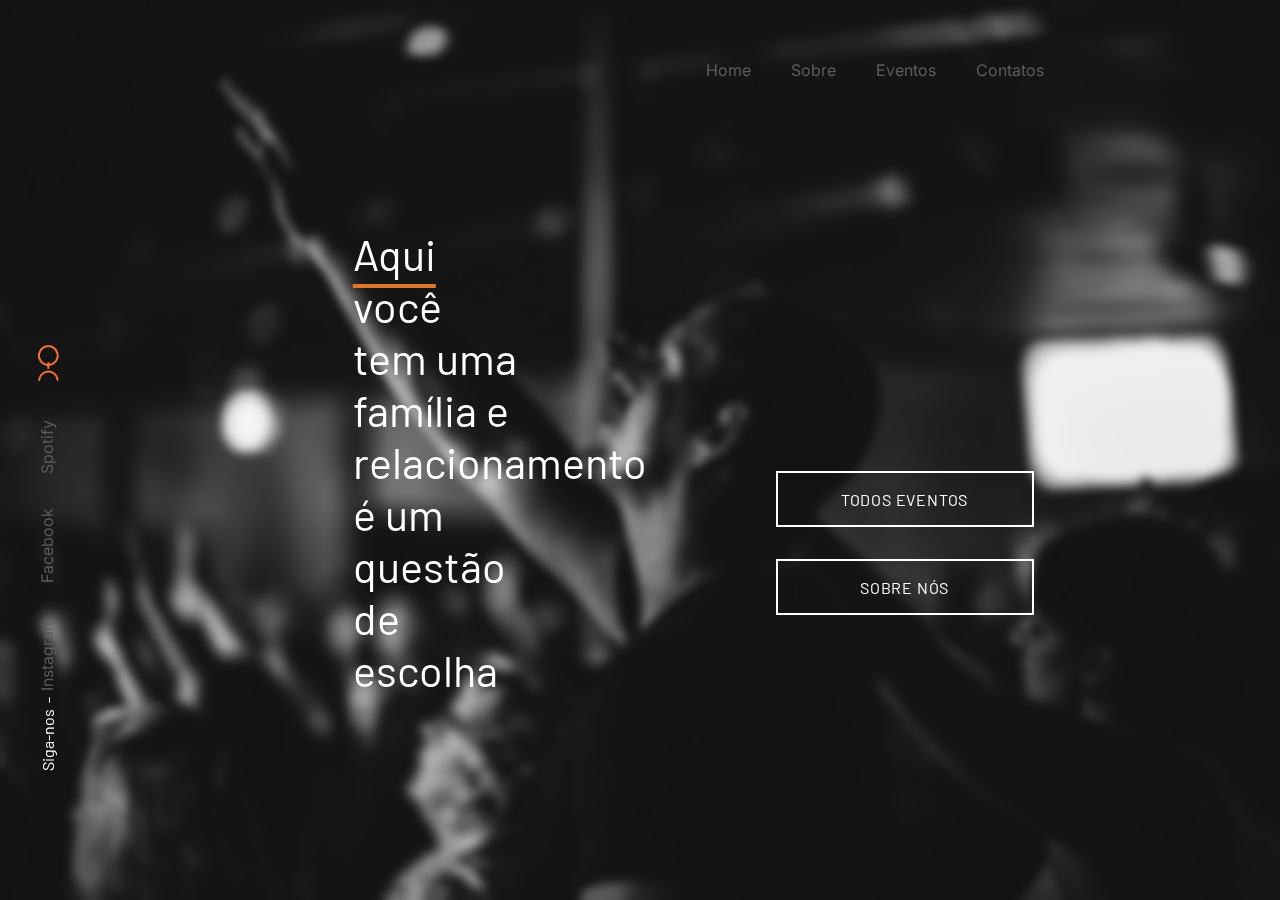
<file: index.html>
<!DOCTYPE html>
<html lang="en">
<head>
    <meta charset="UTF-8">
    <meta http-equiv="X-UA-Compatible" content="IE=edge">
    <meta name="viewport" content="width=device-width, initial-scale=1.0">
    <link rel="preconnect" href="https://fonts.googleapis.com">
    <link href='https://fonts.googleapis.com/css?family=Inter' rel='stylesheet'>
    <link rel="shortcut icon" href="./assets/logo.ico" type="image/x-icon">
    <link rel="stylesheet" href="./main.css">
    <title>Igreja IBV</title>
</head>
    <body>
        <div class="container-grid">
            <section class="nav-section-top">
                <nav>
                    <a href="./index.html">Home</a>
                    <a href="./pages/about/about.html">Sobre</a>
                    <a href="./pages/events/events.html">Eventos</a>
                    <a href="./about/about.html">Contatos</a>
                </nav>
            </section>
            <aside>
                <section class="nav-section-left">
                    <div class="group-description-nav-left">
                        <span class="follow-us">Siga-nos&nbsp;&nbsp;-&nbsp;&nbsp;</span>
                        <nav>
                            <a href="https://www.instagram.com/igrejaviver?utm_source=ig_web_button_share_sheet&igsh=ZDNlZDc0MzIxNw==" target="_blank" rel="noopener noreferrer">Instagram</a>
                            <a href="https://www.facebook.com/share/bNbPdwvX8J1mZVJ5/?mibextid=LQQJ4d" target="_blank" rel="noopener noreferrer">Facebook</a>
                            <!-- No Spotify for for now, maybe in feature -->
                            <a href="./about/about.html">Spotify</a>
                        </nav>
                        <picture>
                            <img src="./assets/logo.png" alt="Logo Igreja IBV">
                        </picture>
                    </div>
                </section>
            </aside> 
            <article class="article-left">
                <span class="underline-text">
                    Aqui
                </span>
                <span>
                    você tem uma família e relacionamento é um questão de escolha
                </span>
            </article>
            <article class="article-right">
                <button class="button-blur-action" onclick="onAllEventsClicked()">
                    <span>Todos eventos</span>
                </button>
                <button class="button-blur-action">
                    <span>Sobre nós</span>
                </button>
            </article>
        
        </div>
        <script>
            function onAllEventsClicked(){
                window.open(
                    'pages/allEvents/allEvents.html',
                    '_blank',
                )
            }
        </script>
    </body>
</html>
</file>
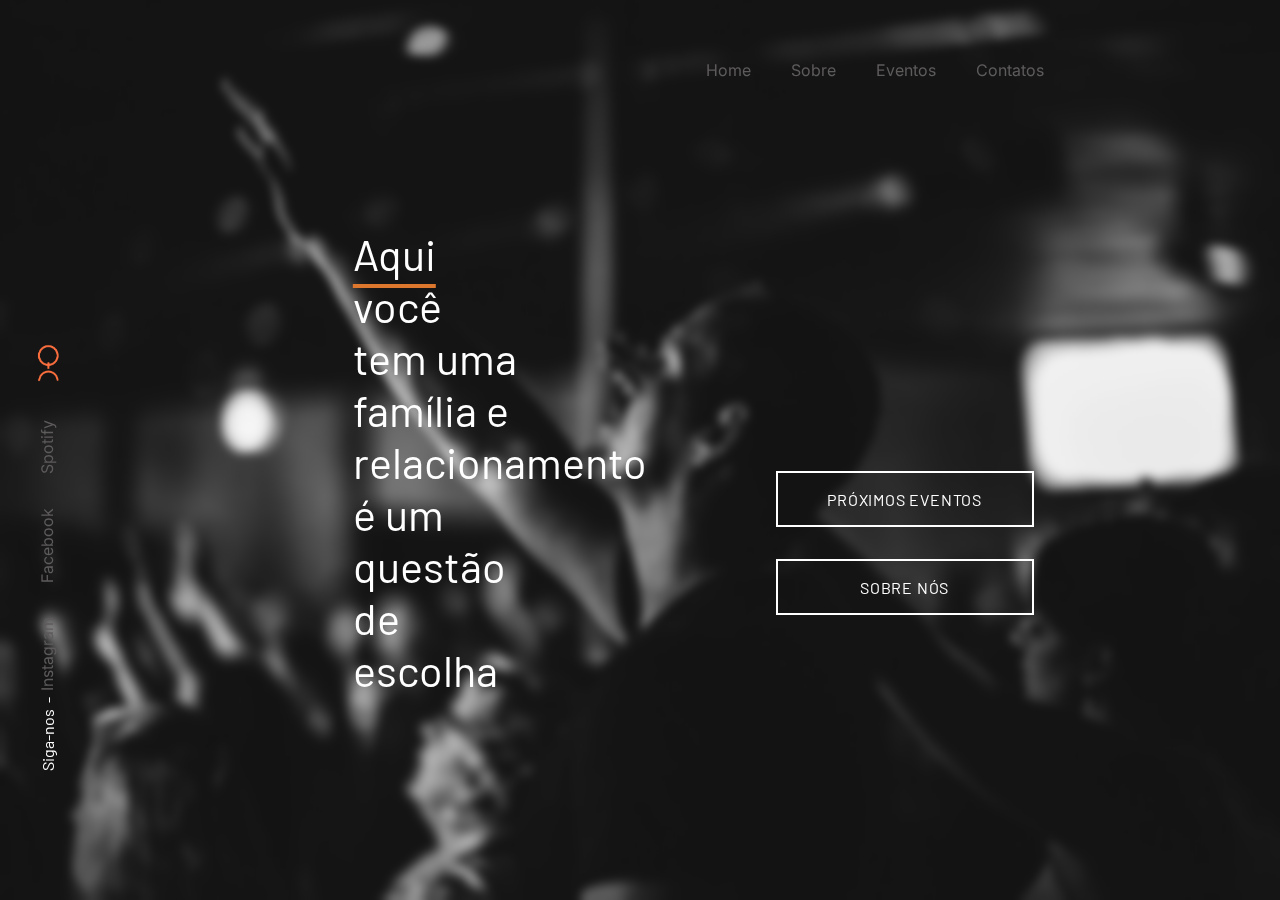
<file: main.html>
<!DOCTYPE html>
<html lang="en">
<head>
    <meta charset="UTF-8">
    <meta http-equiv="X-UA-Compatible" content="IE=edge">
    <meta name="viewport" content="width=device-width, initial-scale=1.0">
    <link rel="preconnect" href="https://fonts.googleapis.com">
    <link href='https://fonts.googleapis.com/css?family=Inter' rel='stylesheet'>
    <link rel="stylesheet" href="./main.css">
    <title>Igreja IB</title>
</head>
    <body>
        <div class="container-grid">
            <section class="nav-section-top">
                <nav>
                    <a href=".pages/about/about.html">Home</a>
                    <a href="./pages/about/about.html">Sobre</a>
                    <a href="./pages/events/events.html">Eventos</a>
                    <a href="./about/about.html">Contatos</a>
                </nav>
            </section>
            <aside>
                <section class="nav-section-left">
                    <div class="group-description-nav-left">
                        <span class="follow-us">Siga-nos&nbsp;&nbsp;-&nbsp;&nbsp;</span>
                        <nav>
                            <a href="./about/about.html">Instagram</a>
                            <a href="./about/about.html">Facebook</a>
                            <a href="./about/about.html">Spotify</a>
                        </nav>
                        <picture>
                            <img src="./assets/logo.png" alt="Logo Igreja IBV">
                        </picture>
                    </div>
                </section>
            </aside> 
            <article class="article-left">
                <span class="underline-text">
                    Aqui
                </span>
                <span>
                    você tem uma família e relacionamento é um questão de escolha
                </span>
            </article>
            <article class="article-right">
                <button class="button-blur-action">
                    <span>Próximos eventos</span>
                </button>
                <button class="button-blur-action">
                    <span>Sobre nós</span>
                </button>
            </article>
        
        </div>
    </body>
</html>
</file>
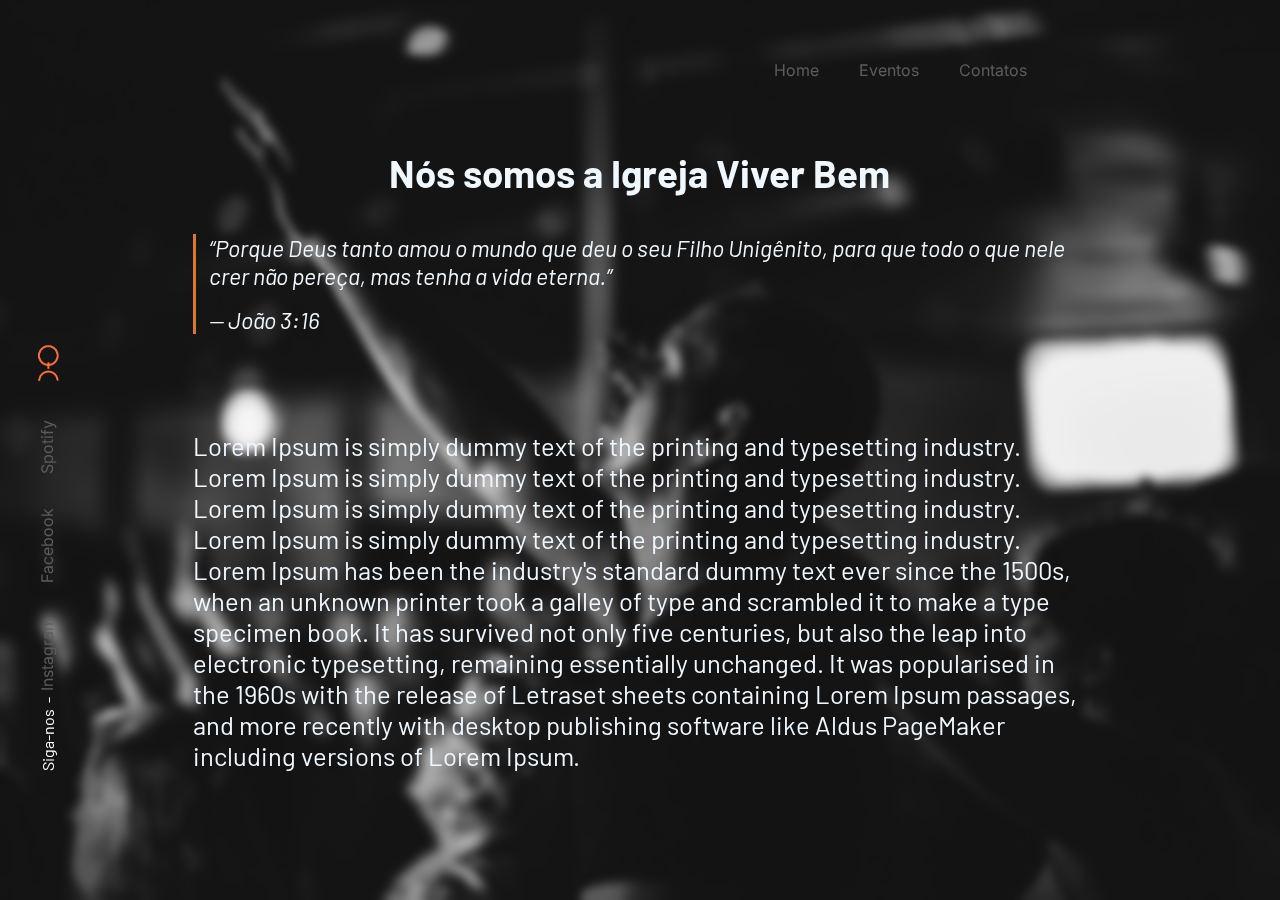
<file: pages/about/about.html>
<!DOCTYPE html>
<html lang="en">
<head>
    <meta charset="UTF-8">
    <meta http-equiv="X-UA-Compatible" content="IE=edge">
    <meta name="viewport" content="width=device-width, initial-scale=1.0">
    <link href='https://fonts.googleapis.com/css?family=Inter' rel='stylesheet'>
    <link rel="stylesheet" href="../../main.css">
    <title>About</title>
</head>
<body>
    <div class="about-pagecontainer-grid">
        <section class="nav-section-top">
            <nav>
                <a href="../../index.html">Home</a>
                <a href="../events/events.html">Eventos</a>
                <a href="./pages/about/about.html">Contatos</a>
            </nav>
        </section>
        <aside>
            <section class="nav-section-left">
                <div class="group-description-nav-left">
                    <span class="follow-us">Siga-nos&nbsp;&nbsp;-&nbsp;&nbsp;</span>
                    <nav>
                        <a href="./about/about.html">Instagram</a>
                        <a href="./about/about.html">Facebook</a>
                        <a href="./about/about.html">Spotify</a>
                    </nav>
                    <picture>
                        <img src="../../assets/logo.png" alt="Logo Igreja IBV">
                    </picture>
                </div>
            </section>
        </aside>
        <article class="about-container-grid">
            <section class="title-container">
                <h1>Nós somos a Igreja Viver Bem</h1>
            </section>
            <section class="versiculo">
                <div class="versiculo-container">
                    <span>
                        “Porque Deus tanto amou o mundo que deu o seu Filho Unigênito, para que todo o que nele crer não pereça, mas tenha a vida eterna.”
                    </span>
                    <span>
                        — João 3:16
                    </span>
                </div>
            </section>
            <section class="content-about-ibv">
                <span>
                    Lorem Ipsum is simply dummy text of the printing and typesetting industry. Lorem Ipsum is simply dummy text of the printing and typesetting industry. Lorem Ipsum is simply dummy text of the printing and typesetting industry. Lorem Ipsum is simply dummy text of the printing and typesetting industry. Lorem Ipsum has been the industry's standard dummy text ever since the 1500s, when an unknown printer took a galley of type and scrambled it to make a type specimen book. It has survived not only five centuries, but also the leap into electronic typesetting, remaining essentially unchanged. It was popularised in the 1960s with the release of Letraset sheets containing Lorem Ipsum passages, and more recently with desktop publishing software like Aldus PageMaker including versions of Lorem Ipsum.
                </span>
            </section>
        </article>
    </div>
</body>
</html>
</file>
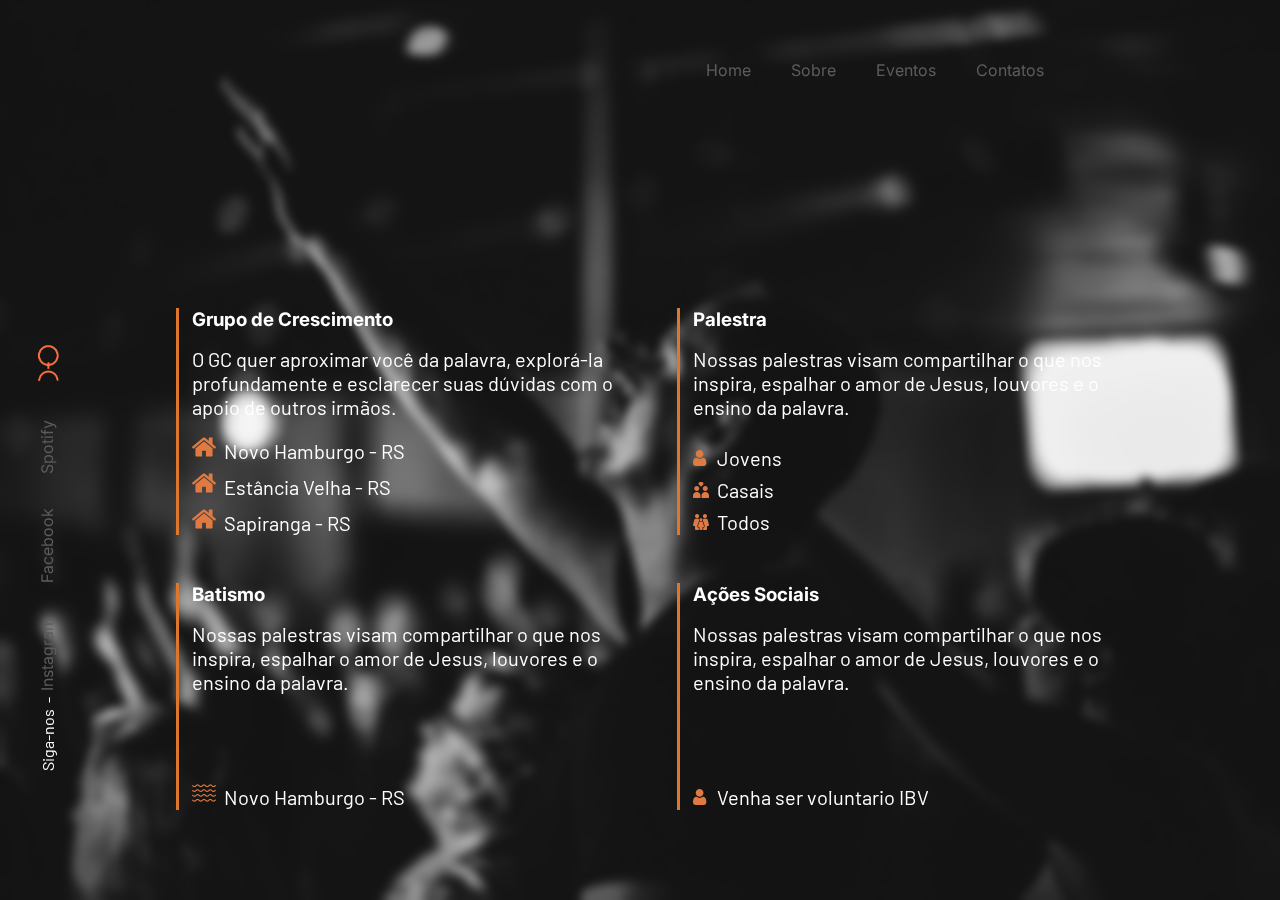
<file: pages/allEvents/allEvents.html>
<!DOCTYPE html>
<html lang="en">

<head>
    <meta charset="UTF-8">
    <meta name="viewport" content="width=device-width, initial-scale=1.0">
    <link rel="shortcut icon" href="../../assets/logo.ico" type="image/x-icon">
    <link href='https://fonts.googleapis.com/css?family=Inter' rel='stylesheet'>
    <link rel="stylesheet" href="../../main.css">
    <title>Todos os Eventos</title>
</head>

<body>
    <div class="all-events-container-grid">
        <section class="nav-section-top">
            <nav>
                <a href="../../index.html">Home</a>
                <a href="../about/about.html">Sobre</a>
                <a href="../events/events.html">Eventos</a>
                <a href="../about/about.html">Contatos</a>
            </nav>
        </section>
        <aside>
            <section class="nav-section-left">
                <div class="group-description-nav-left">
                    <span class="follow-us">Siga-nos&nbsp;&nbsp;-&nbsp;&nbsp;</span>
                    <nav>
                        <a href="https://www.instagram.com/igrejaviver?utm_source=ig_web_button_share_sheet&igsh=ZDNlZDc0MzIxNw=="
                            target="_blank" rel="noopener noreferrer">Instagram</a>
                        <a href="https://www.facebook.com/share/bNbPdwvX8J1mZVJ5/?mibextid=LQQJ4d" target="_blank"
                            rel="noopener noreferrer">Facebook</a>
                        <!-- No Spotify for for now, maybe in feature -->
                        <a href="./about/about.html">Spotify</a>
                    </nav>
                    <picture>
                        <img src="../../assets/logo.png" alt="Logo Igreja IBV">
                    </picture>
                </div>
            </section>
        </aside>
        <div class="events-container-area">
            <div class="event-gc event-border">
                <div class="event-content">
                    <div>
                        <h3>Grupo de Crescimento</h3>
                        <span>
                            O GC quer aproximar você da palavra, explorá-la profundamente e esclarecer suas dúvidas com
                            o apoio de outros irmãos.
                        </span>
                    </div>
                    <div class="event-locations">
                        <div>
                            <img src="../../assets/home24.webp" alt="home-icons" sizes="" srcset="">
                            <span>Novo Hamburgo - RS</span>
                        </div>
                        <div>
                            <img src="../../assets/home24.webp" alt="home-icons" sizes="" srcset="">
                            <span>Estância Velha - RS</span>
                        </div>
                        <div>
                            <img src="../../assets/home24.webp" alt="home-icons" sizes="" srcset="">
                            <span>Sapiranga - RS</span>
                        </div>
                    </div>
                </div>
            </div>
            <div class="event-palestra event-border">
                <div class="event-content">
                    <div>
                        <h3>Palestra</h3>
                        <span>
                            Nossas palestras visam compartilhar o que nos inspira, espalhar o amor de Jesus, louvores e
                            o ensino da palavra.
                        </span>
                    </div>
                    <div class="event-locations">
                        <div>
                            <img src="../../assets/user16.webp" alt="home-icons" sizes="" srcset="">
                            <span>Jovens</span>
                        </div>
                        <div>
                            <img src="../../assets/couple16.webp" alt="home-icons" sizes="" srcset="">
                            <span>Casais</span>
                        </div>
                        <div>
                            <img src="../../assets/family16.webp" alt="home-icons" sizes="" srcset="">
                            <span>Todos</span>
                        </div>
                    </div>
                </div>
            </div>
            <div class="event-bastismo event-border">
                <div class="event-content">
                    <div>
                        <h3>Batismo</h3>
                        <span>
                            Nossas palestras visam compartilhar o que nos inspira, espalhar o amor de Jesus, louvores e
                            o ensino da palavra.
                        </span>
                    </div>
                    <div class="event-locations">
                        <div>
                            <img src="../../assets/water-waves24.webp" alt="home-icons" sizes="" srcset="">
                            <span>Novo Hamburgo - RS</span>
                        </div>
                    </div>
                </div>
            </div>
            <div class="event-acoes-sociais event-border">
                <div class="event-content">
                    <div>
                        <h3>Ações Sociais</h3>
                        <span>
                            Nossas palestras visam compartilhar o que nos inspira, espalhar o amor de Jesus, louvores e
                            o ensino da palavra.
                        </span>
                    </div>
                    <div class="event-locations">
                        <div class="event-location-each">
                            <img src="../../assets/user16.webp" alt="home-icons" sizes="" srcset="">
                            <span>Venha ser voluntario IBV</span>
                        </div>
                    </div>
                </div>
            </div>
            <div class="event-culto-amigo event-border">
                <div class="event-content">
                    <div>
                        <h3>Culto do Amigo</h3>
                        <span>
                            Culto do amigo,é um momento de união, onde reafirmamos a importancia de cuidarmos um dos outros. Venha participar conosco desse momento!
                        </span>
                    </div>
                    <div class="event-locations">
                        <div class="event-location-each">
                            <img src="../../assets/user16.webp" alt="home-icons" sizes="" srcset="">
                            <span>Convide um amigo</span>
                        </div>
                        <div class="event-location-each">
                            <img src="../../assets/pin16.webp" alt="home-icons" sizes="" srcset="">
                            <span>Novo Hamburgo - RS</span>
                        </div>
                    </div>
                </div>
            </div>
            <div class="event-santa-ceia event-border">
                <div class="event-content">
                    <div>
                        <h3>Santa Ceia</h3>
                        <span>
                            Essa é uma noite muito especial e importante. Não negocie essa noite, venha buscar o Senhor em família!
                        </span>
                    </div>
                    <div class="event-locations">
                        <div class="event-location-each">
                            <img src="../../assets/wine-glass16.webp" alt="home-icons" sizes="" srcset="">
                            <span>Ceia</span>
                        </div>
                        <div class="event-location-each">
                            <img src="../../assets/pin16.webp" alt="home-icons" sizes="" srcset="">
                            <span>Novo Hamburgo - RS</span>
                        </div>
                    </div>
                </div>
            </div>
            <div class="event-culto-mulheres event-border">
                <div class="event-content">
                    <div>
                        <h3>Culto das mulheres</h3>
                        <span>
                            Um momento especial dedicado às mulheres, onde a fé encontra a amizade. Nosso culto feminino é um espaço seguro para compartilhar experiências, buscar sabedoria e fortalecer laços.
                        </span>
                    </div>
                    <div class="event-locations">
                        <div class="event-location-each">
                            <img src="../../assets/pin16.webp" alt="home-icons" sizes="" srcset="">
                            <span>Novo Hamburgo - RS</span>
                        </div>
                    </div>
                </div>
            </div>
            <div class="event-encontro-teen event-border">
                <div class="event-content">
                    <div>
                        <h3>Encontro Teen!</h3>
                        <span>
                            Nos sábados, a gente faz de tudo um pouco. A gente brinca, se diverte, chora, sorri e fala de Jesus. Hoje você eta convidado!
                        </span>
                    </div>
                    <div class="event-locations">
                        <div class="event-location-each">
                            <img src="../../assets/user16.webp" alt="home-icons" sizes="" srcset="">
                            <span>Todos</span>
                        </div>
                        <div class="event-location-each">
                            <img src="../../assets/pin16.webp" alt="home-icons" sizes="" srcset="">
                            <span>Novo Hamburgo - RS</span>
                        </div>
                    </div>
                </div>
            </div>
        </div>    
    </div>
</body>

</html>
</file>
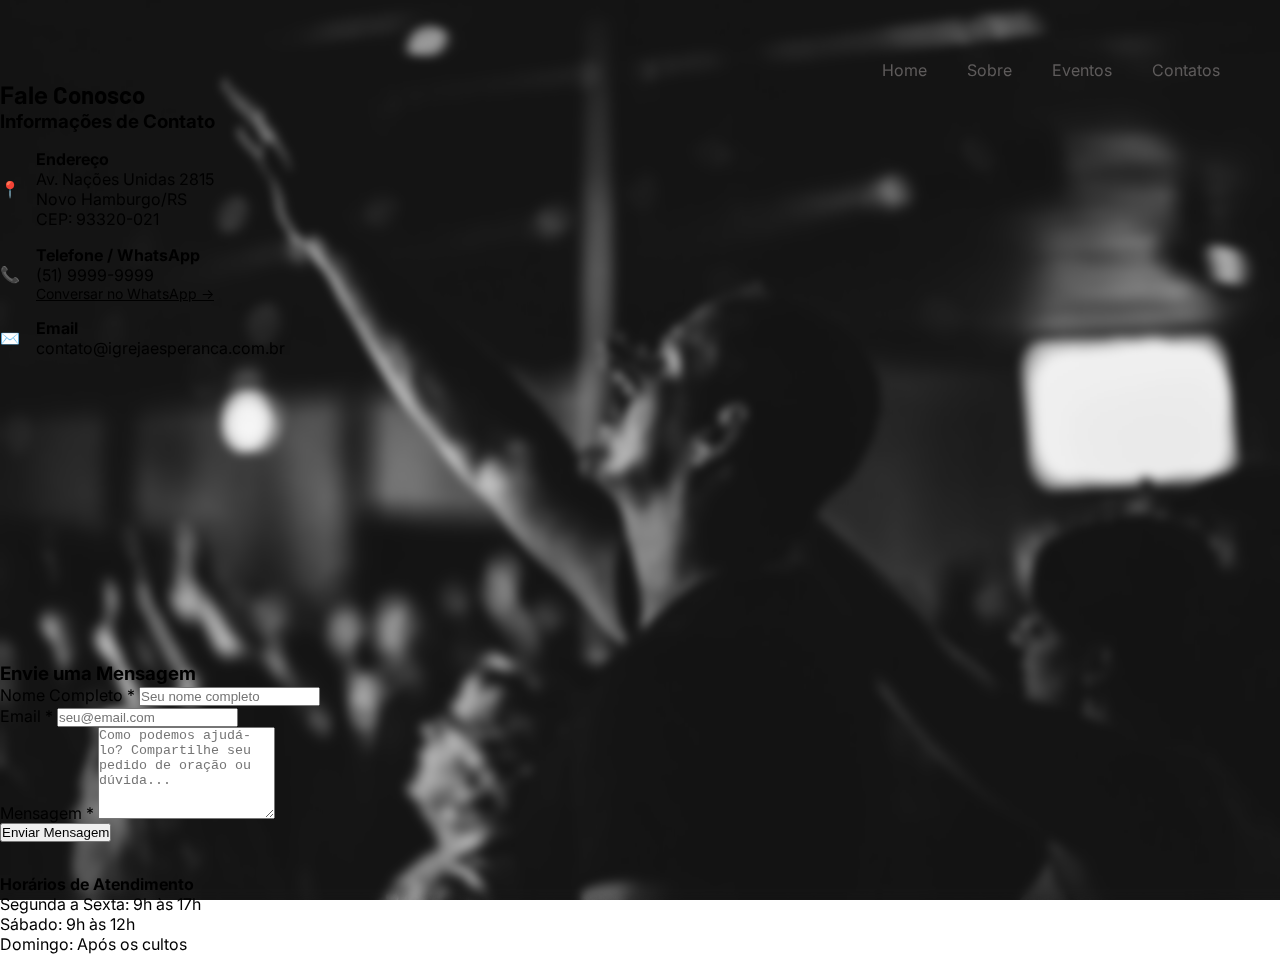
<file: pages/contact/contact.html>
<html>
    <head>
        <meta name="viewport" content="width=device-width, initial-scale=1.0">
        <link rel="shortcut icon" href="../../assets/logo.ico" type="image/x-icon">
        <link href='https://fonts.googleapis.com/css?family=Inter' rel='stylesheet'>
        <link rel="stylesheet" href="../../main.css">
    </head>
    <body>
         <section class="nav-section-top">
            <nav style="justify-content:flex-end">
                <a href="../../index.html">Home</a>
                <a href="../about/about.html">Sobre</a>
                <a href="../events/events.html">Eventos</a>
                <a href="../contact/contact.html">Contatos</a>
            </nav>
        </section>
        <section id="contato">
            <div class="container">
                <div class="text-center">
                    <h2 class="section-title">Fale <span>Conosco</span></h2>
                    <div class="divider"></div>
                </div>

                <div class="grid grid-cols-2">
                    <div style="display: flex; gap: 1rem; flex-direction: column;">
                        <h3>Informações de Contato</h3>

                        <div class="card">
                            <div style="display: flex; gap: 1rem; align-items: center;">
                                <div class="card-icon">📍</div>
                                <div>
                                    <h4 class="font-semibold">Endereço</h4>
                                    <p>Av. Nações Unidas 2815<br />Novo Hamburgo/RS<br />CEP: 93320-021</p>
                                </div>
                            </div>
                        </div>

                        <div class="card">
                            <div style="display: flex; gap: 1rem; align-items: center;">
                                <div class="card-icon">📞</div>
                                <div>
                                    <h4 class="font-semibold">Telefone / WhatsApp</h4>
                                    <p>(51) 9999-9999</p>
                                    <a href="https://wa.me/5511999999999" target="_blank"
                                        style="color: var(--church-primary); font-size: 0.875rem;">Conversar no WhatsApp
                                        →</a>
                                </div>
                            </div>
                        </div>

                        <div class="card">
                            <div style="display: flex; gap: 1rem; align-items: center;">
                                <div class="card-icon">✉️</div>
                                <div>
                                    <h4 class="font-semibold">Email</h4>
                                    <p>contato@igrejaesperanca.com.br</p>
                                </div>
                            </div>
                        </div>

                        <div class="map-placeholder"
                            style="margin-top: 2rem; height: 16rem; display: flex; align-items: center; justify-content: center;">
                            <iframe
                                src="https://www.google.com/maps/embed?pb=!1m18!1m12!1m3!1d3465.9257609906845!2d-51.136430024623124!3d-29.69293197510256!2m3!1f0!2f0!3f0!3m2!1i1024!2i768!4f13.1!3m3!1m2!1s0x9519432795ce3473%3A0x72f460b9f6388eea!2sIgreja%20B%C3%ADblica%20Viver!5e0!3m2!1sen!2sbr!4v1750548503662!5m2!1sen!2sbr"
                                width="630"
                                height="220"
                                style="border:0;"
                                allowfullscreen=""
                                loading="lazy"
                                referrerpolicy="no-referrer-when-downgrade"
                            >
                            </iframe>
                        </div>
                    </div>

                    <div class="envie-sua-mensagem">
                        <h3>Envie uma Mensagem</h3>

                        <form>
                            <div class="form-group">
                                <label for="name">Nome Completo *</label>
                                <input type="text" id="name" name="name" placeholder="Seu nome completo" required />
                            </div>

                            <div class="form-group">
                                <label for="email">Email *</label>
                                <input type="email" id="email" name="email" placeholder="seu@email.com" required />
                            </div>

                            <div class="form-group">
                                <label for="message">Mensagem *</label>
                                <textarea id="message" name="message" rows="6"
                                    placeholder="Como podemos ajudá-lo? Compartilhe seu pedido de oração ou dúvida..."
                                    required></textarea>
                            </div>

                            <button type="submit">Enviar Mensagem</button>
                        </form>

                        <div class="hours-box" style="margin-top: 2rem;">
                            <h4 class="text-church mb-2">Horários de Atendimento</h4>
                            <div class="text-sm">
                                <p>Segunda a Sexta: 9h às 17h</p>
                                <p>Sábado: 9h às 12h</p>
                                <p>Domingo: Após os cultos</p>
                            </div>
                        </div>
                    </div>
                </div>

            </div>
        </section>
    </body>
</html>
</file>
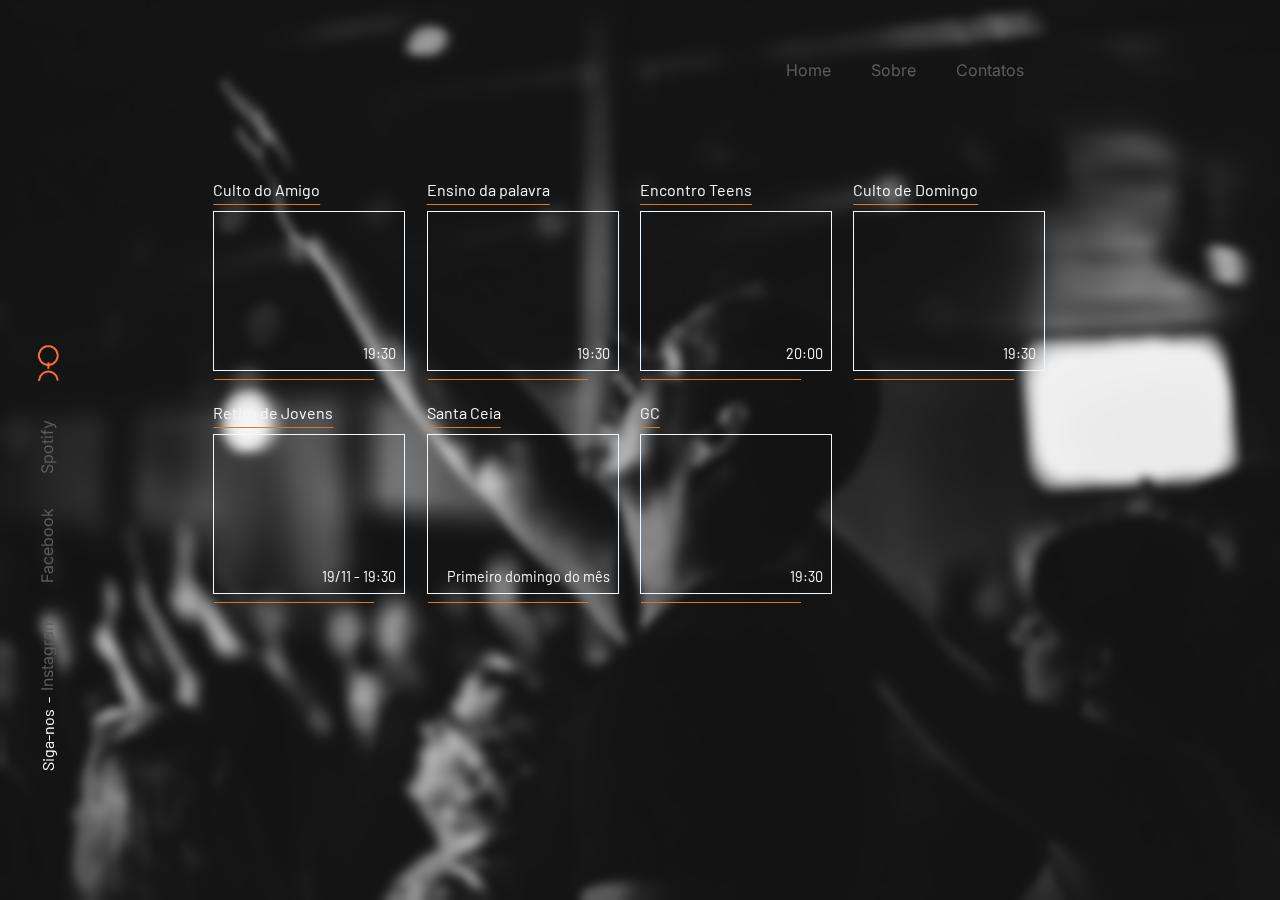
<file: pages/events/events.html>
<!DOCTYPE html>
<html lang="en">
    <head>
        <meta charset="UTF-8">
        <meta http-equiv="X-UA-Compatible" content="IE=edge">
        <meta name="viewport" content="width=device-width, initial-scale=1.0">
        <link href='https://fonts.googleapis.com/css?family=Inter' rel='stylesheet'>
        <link rel="stylesheet" href="../../main.css">
        <title>Events</title>
    </head>
    <body>
        <div class="events-pagecontainer-grid">
            <section class="nav-section-top">
                <nav>
                    <a href="../../index.html">Home</a>
                    <a href="../about/about.html">Sobre</a>
                    <a href="./about/about.html">Contatos</a>
                </nav>
            </section>
            <aside>
                <section class="nav-section-left">
                    <div class="group-description-nav-left">
                        <span class="follow-us">Siga-nos&nbsp;&nbsp;-&nbsp;&nbsp;</span>
                        <nav>
                            <a href="./about/about.html">Instagram</a>
                            <a href="./about/about.html">Facebook</a>
                            <a href="./about/about.html">Spotify</a>
                        </nav>
                        <picture>
                            <img src="../../assets/logo.png" alt="Logo Igreja IBV">
                        </picture>
                    </div>
                </section>
            </aside>
            <section class="events-container-grid">
                <article class="culto-do-amigo-event">
                    <div class="event">
                        <span>Culto do Amigo</span>
                        <div class="square-hour-area">
                            <span class="event-hour">
                                19:30
                            </span>
                        </div>
                    </div>
                </article>
                <article class="ensino-da-palavra-event">
                    <div class="event">
                        <span>Ensino da palavra</span>
                        <div class="square-hour-area">
                            <span class="event-hour">
                                19:30
                            </span>
                        </div>
                    </div>
                </article>
                <article class="culto-dos-jovens-event">
                    <div class="event">
                        <span>Encontro Teens</span>
                        <div class="square-hour-area">
                            <span class="event-hour">
                                20:00
                            </span>
                        </div>
                    </div>
                </article>
                <article class="culto-do-domingo-event">
                    <div class="event">
                        <span>Culto de Domingo</span>
                        <div class="square-hour-area">
                            <span class="event-hour">
                                19:30
                            </span>
                        </div>
                    </div>
                </article>
                <article class="santa-ceia-event">
                    <div class="event">
                        <span>Santa Ceia</span>
                        <div class="square-hour-area">
                            <span class="event-hour">
                                Primeiro domingo do mês
                            </span>
                        </div>
                    </div>
                </article>
                <article class="retiro-de-jovens-event">
                    <div class="event">
                        <span>Retiro de Jovens</span>
                        <div class="square-hour-area">
                            <span class="event-hour">
                                19/11 - 19:30
                            </span>
                        </div>
                    </div>
                </article>
                <article class="gc-event">
                    <div class="event">
                        <span>GC</span>
                        <div class="square-hour-area">
                            <span class="event-hour">
                                19:30
                            </span>
                        </div>
                    </div>
                </article>
            </section>
        </div>
    </body>
</html>
</file>
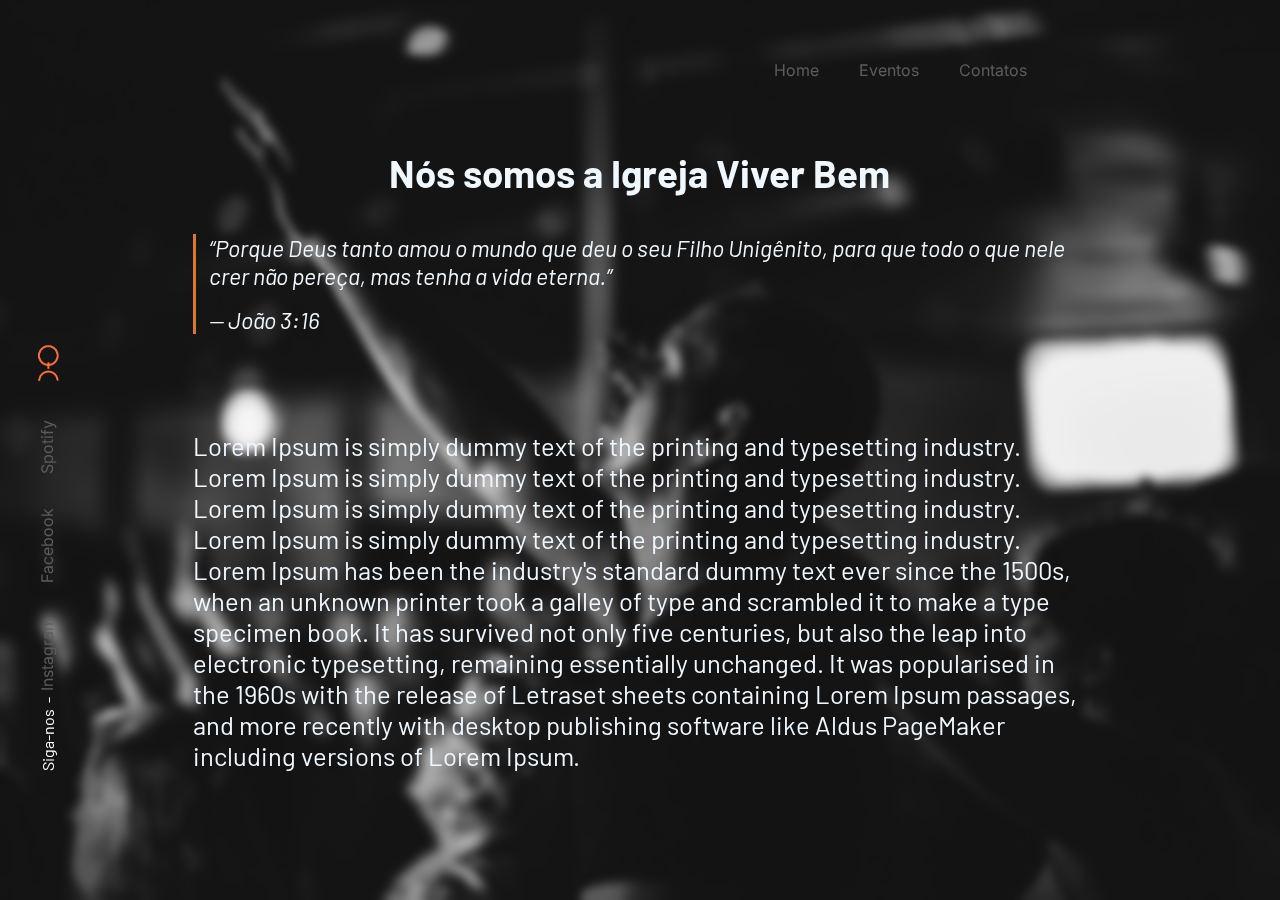
<file: public/pages/about/about.html>
<!DOCTYPE html>
<html lang="en">
<head>
    <meta charset="UTF-8">
    <meta http-equiv="X-UA-Compatible" content="IE=edge">
    <meta name="viewport" content="width=device-width, initial-scale=1.0">
    <link href='https://fonts.googleapis.com/css?family=Inter' rel='stylesheet'>
    <link rel="stylesheet" href="../../main.css">
    <title>About</title>
</head>
<body>
    <div class="about-pagecontainer-grid">
        <section class="nav-section-top">
            <nav>
                <a href="../../../index.html">Home</a>
                <a href="../events/events.html">Eventos</a>
                <a href="./pages/about/about.html">Contatos</a>
            </nav>
        </section>
        <aside>
            <section class="nav-section-left">
                <div class="group-description-nav-left">
                    <span class="follow-us">Siga-nos&nbsp;&nbsp;-&nbsp;&nbsp;</span>
                    <nav>
                        <a href="./about/about.html">Instagram</a>
                        <a href="./about/about.html">Facebook</a>
                        <a href="./about/about.html">Spotify</a>
                    </nav>
                    <picture>
                        <img src="../../assets/logo.png" alt="Logo Igreja IBV">
                    </picture>
                </div>
            </section>
        </aside>
        <article class="about-container-grid">
            <section class="title-container">
                <h1>Nós somos a Igreja Viver Bem</h1>
            </section>
            <section class="versiculo">
                <div class="versiculo-container">
                    <span>
                        “Porque Deus tanto amou o mundo que deu o seu Filho Unigênito, para que todo o que nele crer não pereça, mas tenha a vida eterna.”
                    </span>
                    <span>
                        — João 3:16
                    </span>
                </div>
            </section>
            <section class="content-about-ibv">
                <span>
                    Lorem Ipsum is simply dummy text of the printing and typesetting industry. Lorem Ipsum is simply dummy text of the printing and typesetting industry. Lorem Ipsum is simply dummy text of the printing and typesetting industry. Lorem Ipsum is simply dummy text of the printing and typesetting industry. Lorem Ipsum has been the industry's standard dummy text ever since the 1500s, when an unknown printer took a galley of type and scrambled it to make a type specimen book. It has survived not only five centuries, but also the leap into electronic typesetting, remaining essentially unchanged. It was popularised in the 1960s with the release of Letraset sheets containing Lorem Ipsum passages, and more recently with desktop publishing software like Aldus PageMaker including versions of Lorem Ipsum.
                </span>
            </section>
        </article>
    </div>
</body>
</html>
</file>
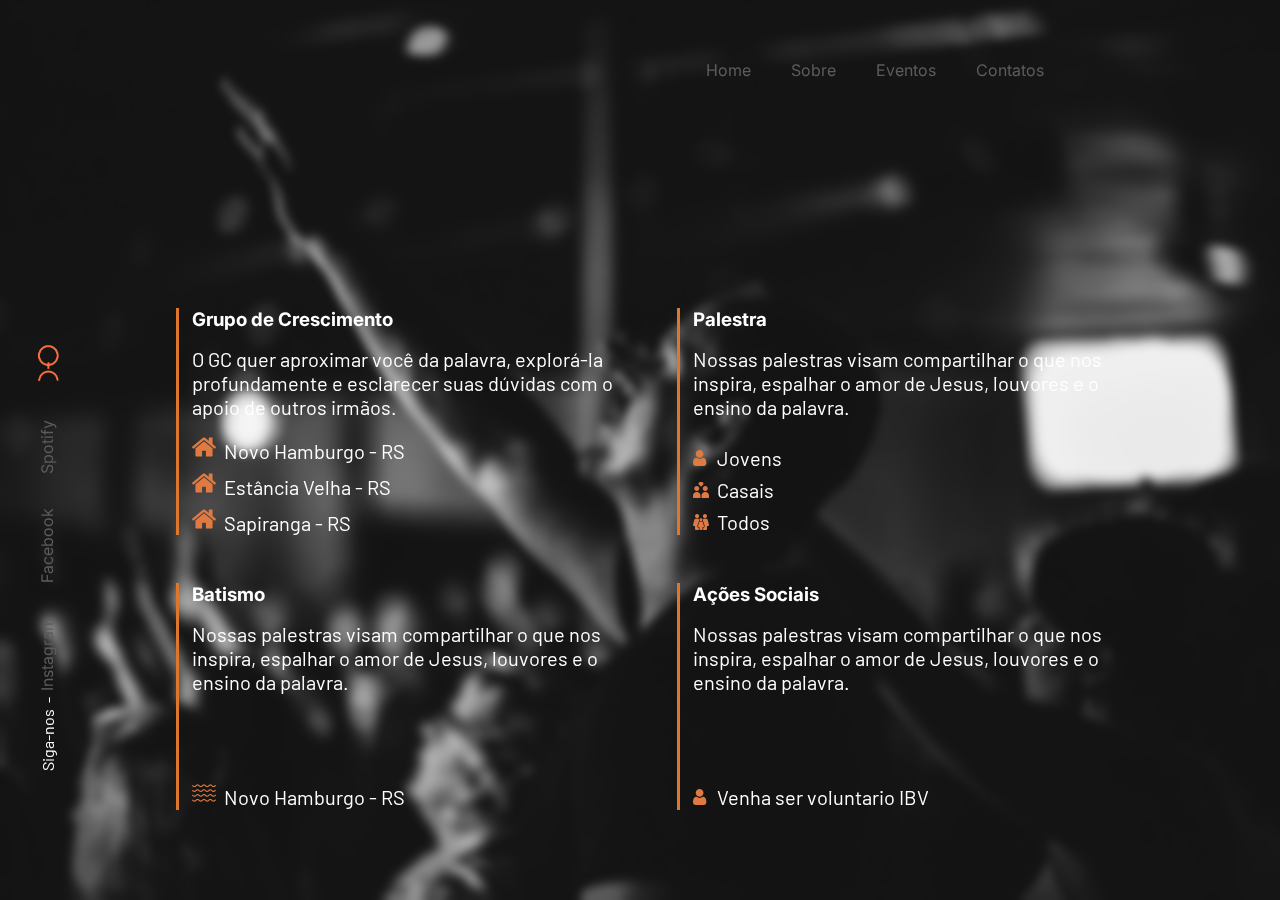
<file: public/pages/allEvents/allEvents.html>
<!DOCTYPE html>
<html lang="en">

<head>
    <meta charset="UTF-8">
    <meta name="viewport" content="width=device-width, initial-scale=1.0">
    <link rel="shortcut icon" href="../../assets/logo.ico" type="image/x-icon">
    <link href='https://fonts.googleapis.com/css?family=Inter' rel='stylesheet'>
    <link rel="stylesheet" href="../../main.css">
    <title>Todos os Eventos</title>
</head>

<body>
    <div class="all-events-container-grid">
        <section class="nav-section-top">
            <nav>
                <a href="../../../index.html">Home</a>
                <a href="../about/about.html">Sobre</a>
                <a href="../events/events.html">Eventos</a>
                <a href="../about/about.html">Contatos</a>
            </nav>
        </section>
        <aside>
            <section class="nav-section-left">
                <div class="group-description-nav-left">
                    <span class="follow-us">Siga-nos&nbsp;&nbsp;-&nbsp;&nbsp;</span>
                    <nav>
                        <a href="https://www.instagram.com/igrejaviver?utm_source=ig_web_button_share_sheet&igsh=ZDNlZDc0MzIxNw=="
                            target="_blank" rel="noopener noreferrer">Instagram</a>
                        <a href="https://www.facebook.com/share/bNbPdwvX8J1mZVJ5/?mibextid=LQQJ4d" target="_blank"
                            rel="noopener noreferrer">Facebook</a>
                        <!-- No Spotify for for now, maybe in feature -->
                        <a href="./about/about.html">Spotify</a>
                    </nav>
                    <picture>
                        <img src="../../assets/logo.png" alt="Logo Igreja IBV">
                    </picture>
                </div>
            </section>
        </aside>
        <div class="events-container-area">
            <div class="event-gc event-border">
                <div class="event-content">
                    <div>
                        <h3>Grupo de Crescimento</h3>
                        <span>
                            O GC quer aproximar você da palavra, explorá-la profundamente e esclarecer suas dúvidas com
                            o apoio de outros irmãos.
                        </span>
                    </div>
                    <div class="event-locations">
                        <div>
                            <img src="../../assets/home24.webp" alt="home-icons" sizes="" srcset="">
                            <span>Novo Hamburgo - RS</span>
                        </div>
                        <div>
                            <img src="../../assets/home24.webp" alt="home-icons" sizes="" srcset="">
                            <span>Estância Velha - RS</span>
                        </div>
                        <div>
                            <img src="../../assets/home24.webp" alt="home-icons" sizes="" srcset="">
                            <span>Sapiranga - RS</span>
                        </div>
                    </div>
                </div>
            </div>
            <div class="event-palestra event-border">
                <div class="event-content">
                    <div>
                        <h3>Palestra</h3>
                        <span>
                            Nossas palestras visam compartilhar o que nos inspira, espalhar o amor de Jesus, louvores e
                            o ensino da palavra.
                        </span>
                    </div>
                    <div class="event-locations">
                        <div>
                            <img src="../../assets/user16.webp" alt="home-icons" sizes="" srcset="">
                            <span>Jovens</span>
                        </div>
                        <div>
                            <img src="../../assets/couple16.webp" alt="home-icons" sizes="" srcset="">
                            <span>Casais</span>
                        </div>
                        <div>
                            <img src="../../assets/family16.webp" alt="home-icons" sizes="" srcset="">
                            <span>Todos</span>
                        </div>
                    </div>
                </div>
            </div>
            <div class="event-bastismo event-border">
                <div class="event-content">
                    <div>
                        <h3>Batismo</h3>
                        <span>
                            Nossas palestras visam compartilhar o que nos inspira, espalhar o amor de Jesus, louvores e
                            o ensino da palavra.
                        </span>
                    </div>
                    <div class="event-locations">
                        <div>
                            <img src="../../assets/water-waves24.webp" alt="home-icons" sizes="" srcset="">
                            <span>Novo Hamburgo - RS</span>
                        </div>
                    </div>
                </div>
            </div>
            <div class="event-acoes-sociais event-border">
                <div class="event-content">
                    <div>
                        <h3>Ações Sociais</h3>
                        <span>
                            Nossas palestras visam compartilhar o que nos inspira, espalhar o amor de Jesus, louvores e
                            o ensino da palavra.
                        </span>
                    </div>
                    <div class="event-locations">
                        <div class="event-location-each">
                            <img src="../../assets/user16.webp" alt="home-icons" sizes="" srcset="">
                            <span>Venha ser voluntario IBV</span>
                        </div>
                    </div>
                </div>
            </div>
            <div class="event-culto-amigo event-border">
                <div class="event-content">
                    <div>
                        <h3>Culto do Amigo</h3>
                        <span>
                            Culto do amigo,é um momento de união, onde reafirmamos a importancia de cuidarmos um dos outros. Venha participar conosco desse momento!
                        </span>
                    </div>
                    <div class="event-locations">
                        <div class="event-location-each">
                            <img src="../../assets/user16.webp" alt="home-icons" sizes="" srcset="">
                            <span>Convide um amigo</span>
                        </div>
                        <div class="event-location-each">
                            <img src="../../assets/pin16.webp" alt="home-icons" sizes="" srcset="">
                            <span>Novo Hamburgo - RS</span>
                        </div>
                    </div>
                </div>
            </div>
            <div class="event-santa-ceia event-border">
                <div class="event-content">
                    <div>
                        <h3>Santa Ceia</h3>
                        <span>
                            Essa é uma noite muito especial e importante. Não negocie essa noite, venha buscar o Senhor em família!
                        </span>
                    </div>
                    <div class="event-locations">
                        <div class="event-location-each">
                            <img src="../../assets/wine-glass16.webp" alt="home-icons" sizes="" srcset="">
                            <span>Ceia</span>
                        </div>
                        <div class="event-location-each">
                            <img src="../../assets/pin16.webp" alt="home-icons" sizes="" srcset="">
                            <span>Novo Hamburgo - RS</span>
                        </div>
                    </div>
                </div>
            </div>
            <div class="event-culto-mulheres event-border">
                <div class="event-content">
                    <div>
                        <h3>Culto das mulheres</h3>
                        <span>
                            Um momento especial dedicado às mulheres, onde a fé encontra a amizade. Nosso culto feminino é um espaço seguro para compartilhar experiências, buscar sabedoria e fortalecer laços.
                        </span>
                    </div>
                    <div class="event-locations">
                        <div class="event-location-each">
                            <img src="../../assets/pin16.webp" alt="home-icons" sizes="" srcset="">
                            <span>Novo Hamburgo - RS</span>
                        </div>
                    </div>
                </div>
            </div>
            <div class="event-encontro-teen event-border">
                <div class="event-content">
                    <div>
                        <h3>Encontro Teen!</h3>
                        <span>
                            Nos sábados, a gente faz de tudo um pouco. A gente brinca, se diverte, chora, sorri e fala de Jesus. Hoje você eta convidado!
                        </span>
                    </div>
                    <div class="event-locations">
                        <div class="event-location-each">
                            <img src="../../assets/user16.webp" alt="home-icons" sizes="" srcset="">
                            <span>Todos</span>
                        </div>
                        <div class="event-location-each">
                            <img src="../../assets/pin16.webp" alt="home-icons" sizes="" srcset="">
                            <span>Novo Hamburgo - RS</span>
                        </div>
                    </div>
                </div>
            </div>
        </div>    
    </div>
</body>

</html>
</file>
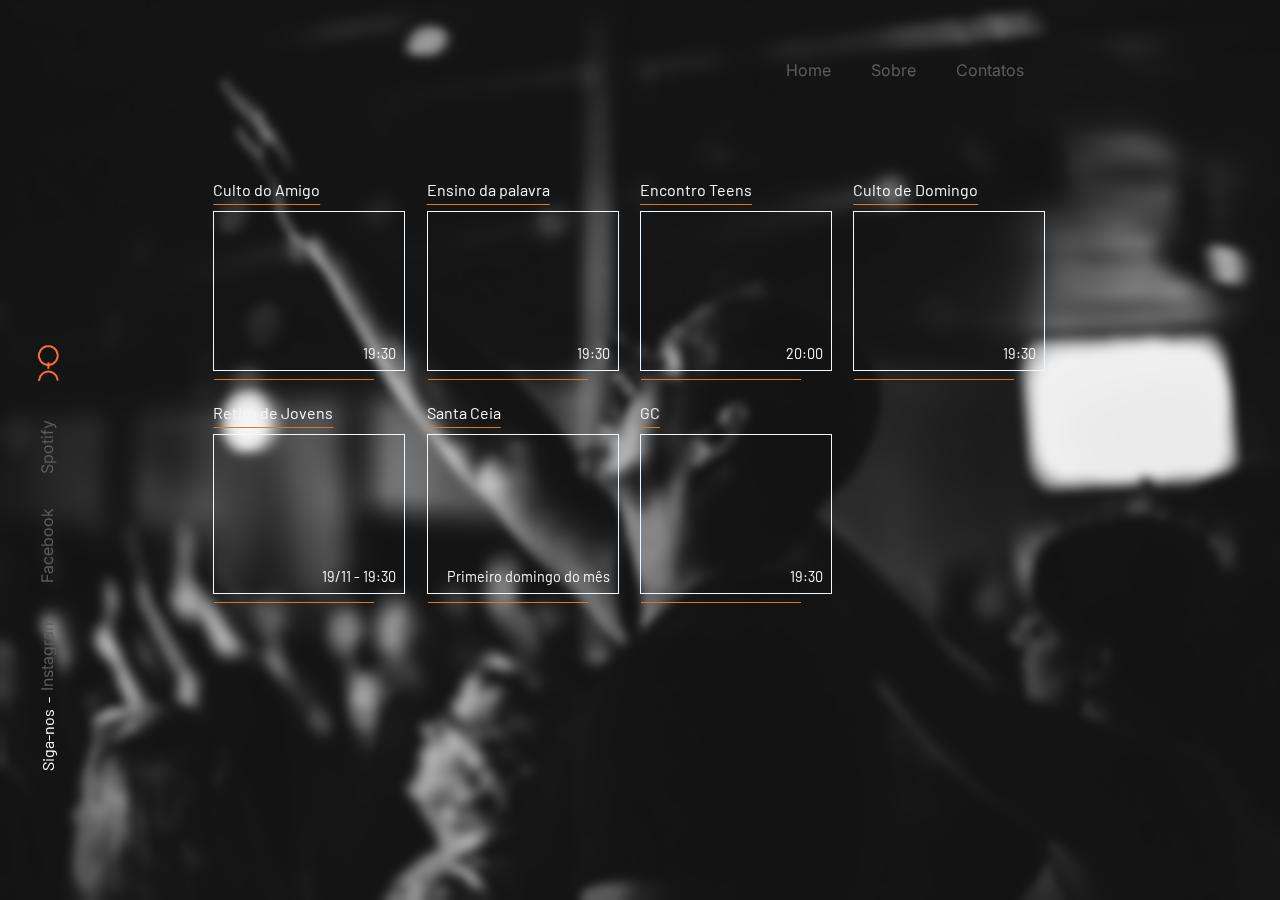
<file: public/pages/events/events.html>
<!DOCTYPE html>
<html lang="en">
    <head>
        <meta charset="UTF-8">
        <meta http-equiv="X-UA-Compatible" content="IE=edge">
        <meta name="viewport" content="width=device-width, initial-scale=1.0">
        <link href='https://fonts.googleapis.com/css?family=Inter' rel='stylesheet'>
        <link rel="stylesheet" href="../../main.css">
        <title>Events</title>
    </head>
    <body>
        <div class="events-pagecontainer-grid">
            <section class="nav-section-top">
                <nav>
                    <a href="../../../index.html">Home</a>
                    <a href="../about/about.html">Sobre</a>
                    <a href="./about/about.html">Contatos</a>
                </nav>
            </section>
            <aside>
                <section class="nav-section-left">
                    <div class="group-description-nav-left">
                        <span class="follow-us">Siga-nos&nbsp;&nbsp;-&nbsp;&nbsp;</span>
                        <nav>
                            <a href="./about/about.html">Instagram</a>
                            <a href="./about/about.html">Facebook</a>
                            <a href="./about/about.html">Spotify</a>
                        </nav>
                        <picture>
                            <img src="../../assets/logo.png" alt="Logo Igreja IBV">
                        </picture>
                    </div>
                </section>
            </aside>
            <section class="events-container-grid">
                <article class="culto-do-amigo-event">
                    <div class="event">
                        <span>Culto do Amigo</span>
                        <div class="square-hour-area">
                            <span class="event-hour">
                                19:30
                            </span>
                        </div>
                    </div>
                </article>
                <article class="ensino-da-palavra-event">
                    <div class="event">
                        <span>Ensino da palavra</span>
                        <div class="square-hour-area">
                            <span class="event-hour">
                                19:30
                            </span>
                        </div>
                    </div>
                </article>
                <article class="culto-dos-jovens-event">
                    <div class="event">
                        <span>Encontro Teens</span>
                        <div class="square-hour-area">
                            <span class="event-hour">
                                20:00
                            </span>
                        </div>
                    </div>
                </article>
                <article class="culto-do-domingo-event">
                    <div class="event">
                        <span>Culto de Domingo</span>
                        <div class="square-hour-area">
                            <span class="event-hour">
                                19:30
                            </span>
                        </div>
                    </div>
                </article>
                <article class="santa-ceia-event">
                    <div class="event">
                        <span>Santa Ceia</span>
                        <div class="square-hour-area">
                            <span class="event-hour">
                                Primeiro domingo do mês
                            </span>
                        </div>
                    </div>
                </article>
                <article class="retiro-de-jovens-event">
                    <div class="event">
                        <span>Retiro de Jovens</span>
                        <div class="square-hour-area">
                            <span class="event-hour">
                                19/11 - 19:30
                            </span>
                        </div>
                    </div>
                </article>
                <article class="gc-event">
                    <div class="event">
                        <span>GC</span>
                        <div class="square-hour-area">
                            <span class="event-hour">
                                19:30
                            </span>
                        </div>
                    </div>
                </article>
            </section>
        </div>
    </body>
</html>
</file>
<file: main.css>
@import "./styles/navigation-common-styles.css";
@import "./styles/navigation-top.css";
@import "./styles/navigation-left.css";
@import "./styles/article-left.css";
@import "./styles/article-right.css";
@import "./styles/variables.css";
@import "./styles/pages/events/eventsPage.css";
@import "./styles/pages/about/aboutPage.css";
@import "./styles/pages/allEvents/allEvents.css";

* {
    box-sizing: border-box;
    margin: 0;
    padding: 0;
}

body {
    height: 100dvh;

    background-image: url("./assets/bg.webp");
    background-size: cover;
    background-attachment: fixed;
    background-repeat: no-repeat;
    backdrop-filter: blur(5px);

    font-family: 'Inter';
}

img,
picture {
  display: block;
  max-width: 100%;
}

.container-grid {
    display: grid;
    height: 100dvh;
    overflow: hidden;
    gap: 10px;

    grid-template-columns: repeat(6, 1fr);
    grid-template-rows: repeat(4, 1fr);
}

@media (375px <= width <= 768px) {
    .container-grid {
        display: grid;
        grid-template-columns: repeat(1, 1fr);
        grid-template-rows: repeat(4, 1fr);
    }
}
</file>
<file: public/main.css>
@import "./styles/navigation-common-styles.css";
@import "./styles/navigation-top.css";
@import "./styles/navigation-left.css";
@import "./styles/article-left.css";
@import "./styles/article-right.css";
@import "./styles/variables.css";
@import "./styles/pages/events/eventsPage.css";
@import "./styles/pages/about/aboutPage.css";
@import "./styles/pages/allEvents/allEvents.css";

* {
    box-sizing: border-box;
    margin: 0;
    padding: 0;
}

body {
    height: 100dvh;

    background-image: url("./assets/bg.webp");
    background-size: cover;
    background-attachment: fixed;
    background-repeat: no-repeat;
    backdrop-filter: blur(5px);

    font-family: 'Inter';
}

img,
picture {
  display: block;
  max-width: 100%;
}

.container-grid {
    display: grid;
    height: 100dvh;
    overflow: hidden;
    gap: 10px;

    grid-template-columns: repeat(6, 1fr);
    grid-template-rows: repeat(4, 1fr);
}

@media (375px <= width <= 768px) {
    .container-grid {
        display: grid;
        grid-template-columns: repeat(1, 1fr);
        grid-template-rows: repeat(4, 1fr);
    }
}
</file>
